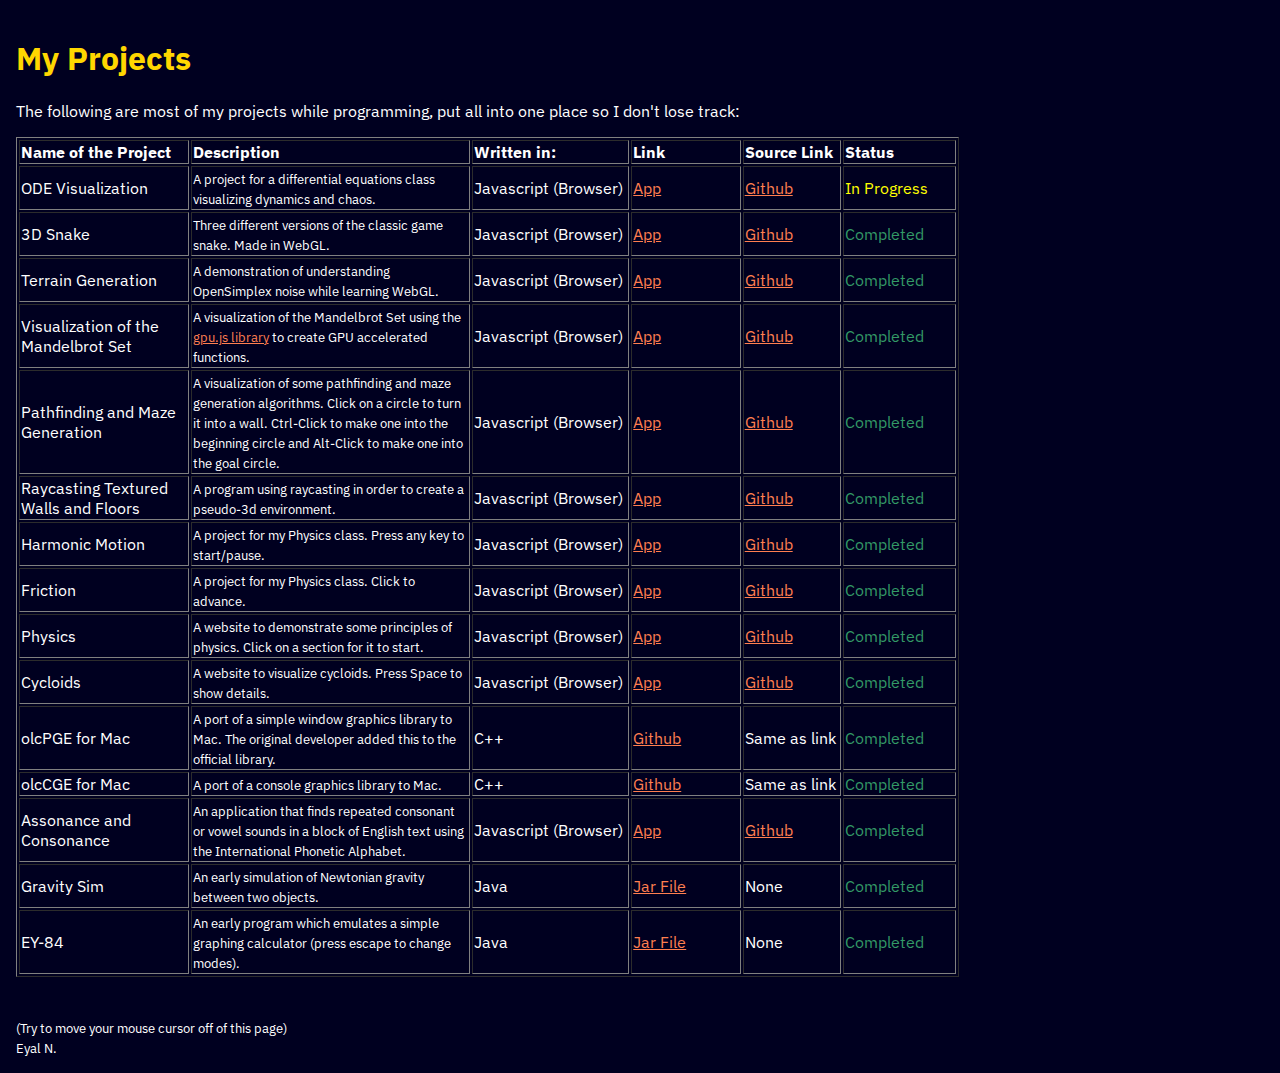
<file: index.html>
<!DOCTYPE html>
<html>
  <base target="_blank">
  <head>
    <meta charset="utf-8">
    <meta name="viewport" content="width=device-width">
    <title>Coding Progress</title>
    <meta name="theme-color">
    <link href="https://fonts.googleapis.com/css?family=IBM+Plex+Sans:100,100i,400,400i,700,700i" rel="stylesheet">
    <link href="style.css" rel="stylesheet" type="text/css">
    <script src="script.js"></script>
  </head>
  <body onload="drawScreen.start()" onmouseover="changeStatus(true);" onmouseout="changeStatus(false);">
    <div>
    <h1><span style="color: #FFD700;">My Projects</span></h1>
    <p>The following are most of my projects while programming, put all into one place so I don't lose track:</p>
    <table style="width: 943px;" border="1">
    <thead>
    <tr>
    <td style="width: 256px;"><strong>Name of the Project</strong></td>
    <td style="width: 506px;"><strong>Description</strong></td>
    <td style="width: 250px;"><strong>Written in:</strong></td>
    <td style="width: 176px;"><strong>Link</strong></td>
    <td style="width: 146px;"><strong>Source Link</strong></td>
    <td style="width: 146px;"><strong>Status</strong></td>
    </tr>
    </thead>
    <tbody>
    <tr>
    <td style="width: 256px;">ODE Visualization</td>
    <td style="width: 506px;"><small>A project for a differential equations class visualizing dynamics and chaos.</small></td>
    <td style="width: 146px;">Javascript (Browser)</td>
    <td style="width: 176px;"><a href="ode/index.html">App</a></td>
    <td style="width: 146px;"><a href="https://github.com/eynoy/site/tree/master/ode">Github</a></td>
    <td style="width: 146px;"><span style="color: #ffff00;">In Progress</span></td>
    </tr>
    <tr>
    <td style="width: 256px;">3D Snake</td>
    <td style="width: 506px;"><small>Three different versions of the classic game snake. Made in WebGL.</small></td>
    <td style="width: 146px;">Javascript (Browser)</td>
    <td style="width: 176px;"><a href="snake/index.html">App</a></td>
    <td style="width: 146px;"><a href="https://github.com/eynoy/site/tree/master/snake">Github</a></td>
    <td style="width: 146px;"><span style="color: #339966;">Completed</span></td>
    </tr>
    <tr>
    <td style="width: 256px;">Terrain Generation</td>
    <td style="width: 506px;"><small>A demonstration of understanding OpenSimplex noise while learning WebGL.</small></td>
    <td style="width: 146px;">Javascript (Browser)</td>
    <td style="width: 176px;"><a href="terrain-gen/index.html">App</a></td>
    <td style="width: 146px;"><a href="https://github.com/eynoy/site/tree/master/terrain-gen">Github</a></td>
    <td style="width: 146px;"><span style="color: #339966;">Completed</span></td>
    </tr>
    <tr>
    <td style="width: 256px;">Visualization of the Mandelbrot Set</td>
      <td style="width: 506px;"><small>A visualization of the Mandelbrot Set using the <a href="https://github.com/gpujs/gpu.js">gpu.js library</a> to create GPU accelerated functions.</small></td>
    <td style="width: 146px;">Javascript (Browser)</td>
    <td style="width: 176px;"><a href="Mandelbrot/index.html">App</a></td>
    <td style="width: 146px;"><a href="https://github.com/eynoy/site/tree/master/Mandelbrot">Github</a></td>
    <td style="width: 146px;"><span style="color: #339966;">Completed</span></td>
    </tr>
    <tr>
    <td style="width: 256px;">Pathfinding and Maze Generation</td>
    <td style="width: 506px;"><small>A visualization of some pathfinding and maze generation algorithms. Click on a circle to turn it into a wall. Ctrl-Click to make one into the beginning circle and Alt-Click to make one into the goal circle.</small></td>
    <td style="width: 146px;">Javascript (Browser)</td>
    <td style="width: 176px;"><a href="Pathfinding/index.html">App</a></td>
    <td style="width: 146px;"><a href="https://github.com/eynoy/site/tree/master/Pathfinding">Github</a></td>
    <td style="width: 146px;"><span style="color: #339966;">Completed</span></td>
    </tr>
    <tr>
    <td style="width: 256px;">Raycasting Textured<br>Walls and Floors</td>
    <td style="width: 506px;"><small>A program using raycasting in order to create a pseudo-3d environment.</small></td>
    <td style="width: 146px;">Javascript (Browser)</td>
    <td style="width: 176px;"><a href="Raycasting/index.html">App</a></td>
    <td style="width: 146px;"><a href="https://github.com/eynoy/site/tree/master/Raycasting">Github</a></td>
    <td style="width: 146px;"><span style="color: #339966;">Completed</span></td>
    </tr>
    <tr>
    <td style="width: 256px;">Harmonic Motion</td>
    <td style="width: 506px;"><small>A project for my Physics class. Press any key to start/pause.</small></td>
    <td style="width: 146px;">Javascript (Browser)</td>
    <td style="width: 176px;"><a href="HarmonicMotion/index.html">App</a></td>
    <td style="width: 146px;"><a href="https://github.com/eynoy/site/tree/master/HarmonicMotion">Github</a></td>
    <td style="width: 146px;"><span style="color: #339966;">Completed</span></td>
    </tr>
    <tr>
    <td style="width: 256px;">Friction</td>
    <td style="width: 506px;"><small>A project for my Physics class. Click to advance.</small></td>
    <td style="width: 146px;">Javascript (Browser)</td>
    <td style="width: 176px;"><a href="Friction/index.html">App</a></td>
    <td style="width: 146px;"><a href="https://github.com/eynoy/site/tree/master/Friction">Github</a></td>
    <td style="width: 146px;"><span style="color: #339966;">Completed</span></td>
    </tr>
    <tr>
    <td style="width: 256px;">Physics</td>
      <td style="width: 506px;"><small>A website to demonstrate some principles of physics. Click on a section for it to start.</small></td>
    <td style="width: 146px;">Javascript (Browser)</td>
    <td style="width: 176px;"><a href="exp/index.html">App</a></td>
    <td style="width: 146px;"><a href="https://github.com/eynoy/site/tree/master/exp">Github</a></td>
    <td style="width: 146px;"><span style="color: #339966;">Completed</span></td>
    </tr>
    <tr>
    <td style="width: 256px;">Cycloids</td>
      <td style="width: 506px;"><small>A website to visualize cycloids. Press Space to show details.</small></td>
    <td style="width: 146px;">Javascript (Browser)</td>
    <td style="width: 176px;"><a href="Cycloids/index.html">App</a></td>
    <td style="width: 146px;"><a href="https://github.com/eynoy/site/tree/master/Cycloids">Github</a></td>
    <td style="width: 146px;"><span style="color: #339966;">Completed</span></td>
    </tr>
    <tr>
    <td style="width: 256px;">olcPGE for Mac</td>
    <td style="width: 506px;"><small>A port of a simple window graphics library to Mac. The original developer added this to the official library.</small></td>
    <td style="width: 146px;">C++</td>
    <td style="width: 176px;"><a href="https://github.com/MumflrFumperdink/olcPGEMac">Github</a></td>
    <td style="width: 146px;">Same as link</td>
    <td style="width: 146px;"><span style="color: #339966;">Completed</span></td>
    </tr>
    <tr>
    <td style="width: 256px;">olcCGE for Mac</td>
    <td style="width: 506px;"><small>A port of a console graphics library to Mac.</small></td>
    <td style="width: 146px;">C++</td>
    <td style="width: 176px;"><a href="https://github.com/MumflrFumperdink/olcCGEMac">Github</a></td>
    <td style="width: 146px;">Same as link</td>
    <td style="width: 146px;"><span style="color: #339966;">Completed</span></td>
    </tr>
    <tr>
    <td style="width: 256px;">Assonance and<br>Consonance</td>
    <td style="width: 506px;"><small>An application that finds repeated consonant or vowel sounds in a block of English text using the International Phonetic Alphabet.</small></td>
    <td style="width: 146px;">Javascript (Browser)</td>
    <td style="width: 176px;"><a href="Analyze-Text/index.html">App</a></td>
    <td style="width: 146px;"><a href="https://github.com/eynoy/site/tree/master/Analyze-Text">Github</a></td>
    <td style="width: 146px;"><span style="color: #339966;">Completed</span></td>
    </tr>
    <tr>
    <td style="width: 256px;">Gravity Sim</td>
    <td style="width: 506px;"><small>An early simulation of Newtonian gravity between two objects.</small></td>
    <td style="width: 146px;">Java</td>
    <td style="width: 176px;"><a href="https://cdn.glitch.com/fc72785e-f2e2-4537-85a0-b20b5854dfb3%2FGravity.jar?v=1565663135077">Jar File</a></td>
    <td style="width: 146px;">None</td>
    <td style="width: 146px;"><span style="color: #339966;">Completed</span></td>
    </tr>
    <tr>
    <td style="width: 256px;">EY-84</td>
    <td style="width: 506px;"><small>An early program which emulates a simple graphing calculator (press escape to change modes).</small></td>
    <td style="width: 146px;">Java</td>
    <td style="width: 176px;"><a href="https://cdn.glitch.com/fc72785e-f2e2-4537-85a0-b20b5854dfb3%2FEY-84.jar?v=1565935518552">Jar File</a></td>
    <td style="width: 146px;">None</td>
    <td style="width: 146px;"><span style="color: #339966;">Completed</span></td>
    </tr>
    </tbody>
    </table>

    <small>
    <br><br>
    (Try to move your mouse cursor off of this page)<br>
    Eyal N.
    </small>
    </div>
  </body>
</html>
</file>
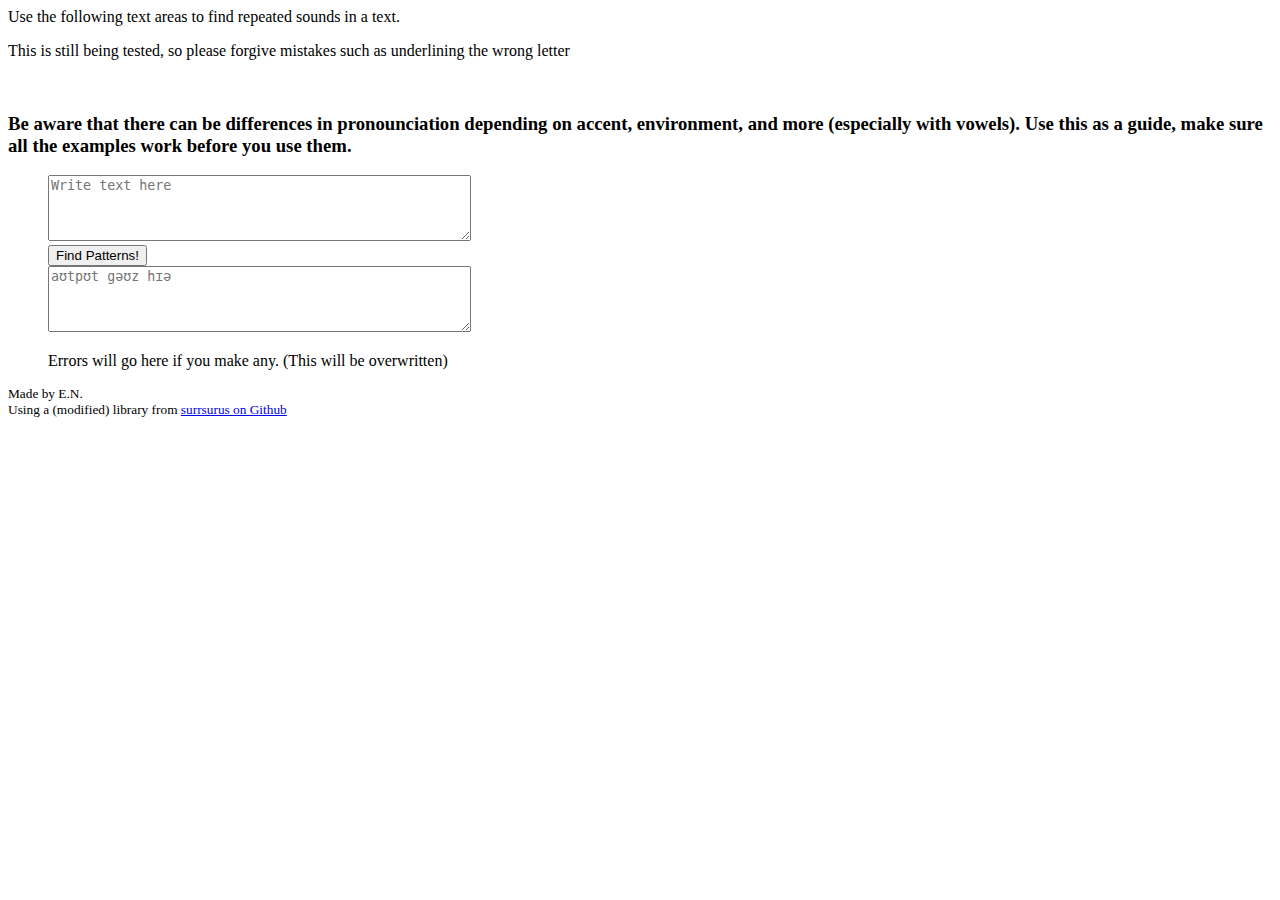
<file: Analyze-Text/index.html>
<html lang="en">

<head>
  <link href="style.css" rel="stylesheet" type="text/css" />
  <meta charset="utf-8">

  <title>Finding Patterns</title>

</head>

<body>
  <!-- Load in the scripts first -->
  <script src="lib/text-to-ipa.js"></script>
  <script src="lib/converter-form.js"></script>
  <script src="script.js"></script>

  <!-- Load dictionary on window load, you may want to change this according to your needs.
  To demonstrate this program, it's just done on window load though.
  NOTE: This program implies that the CMU IPA dictionary (http://people.umass.edu/nconstan/CMU-IPA/)
  has been loaded with loadDict(). This dictionary is by default included with this
  program under the name 'ipadict.txt'. This _WILL NOT WORK_ with any other IPA dictionary.
  -->

  <p>Use the following text areas to find repeated sounds in a text.</p>
  <p>This is still being tested, so please forgive mistakes such as underlining the wrong letter</p>
  <br />
  <h3>Be aware that there can be differences in pronounciation depending on accent, environment, and more (especially with vowels). Use this as a guide, make sure all the examples work before you use them.</h3>
  
  <!-- Create a form div -->
  <div id="js-text-to-ipa-form">

    <ul style="list-style-type: none;">
      <!-- ipa-in is the designated ID to determine where text will be input from -->
      <li><textarea id="ipa-in" placeholder="Write text here" rows="4" cols="50"></textarea></li>
      
      <!-- This submit button runs the conversion on the input text
      As you can see, when this buton is pressed, the conver() function is ran
      where the input, output, and error IDs are given as parameters.
      These can be set to whatever you like, as long as inID and outID are text areas, and errID is a div.
      -->
      <li class="button"><button type="button" id="js-ipa-submit" onClick="convertToIPA()">Find Patterns!</button></li>
      <!-- ipa-out is the designated ID to determine where the converted text will be output to -->
      <li><textarea readonly id="ipa-out" placeholder="aʊtpʊt gəʊz hɪə" rows="4" cols="50"></textarea></li>

    </ul>

    <ul style="list-style-type: none;">
      <li><noscript><p>This converter will not work unless Javascript is enabled.</p></noscript></li>
      <li>
        <!-- ipa-err is the designated ID to determine where any errors with the translation will go -->
        <div id="ipa-err">
          <p>Errors will go here if you make any. (This will be overwritten)</p>
        </div>
      </li>
    </ul>

  </div>

  <text id="ending"> </text>
  <small>Made by E.N.<br>Using a (modified) library from <a href="https://github.com/surrsurus/text-to-ipa" target="_blank">surrsurus on Github</a></small>
</body>

<script>
  window.onload = onLoadPage();
</script>

</html>
</file>
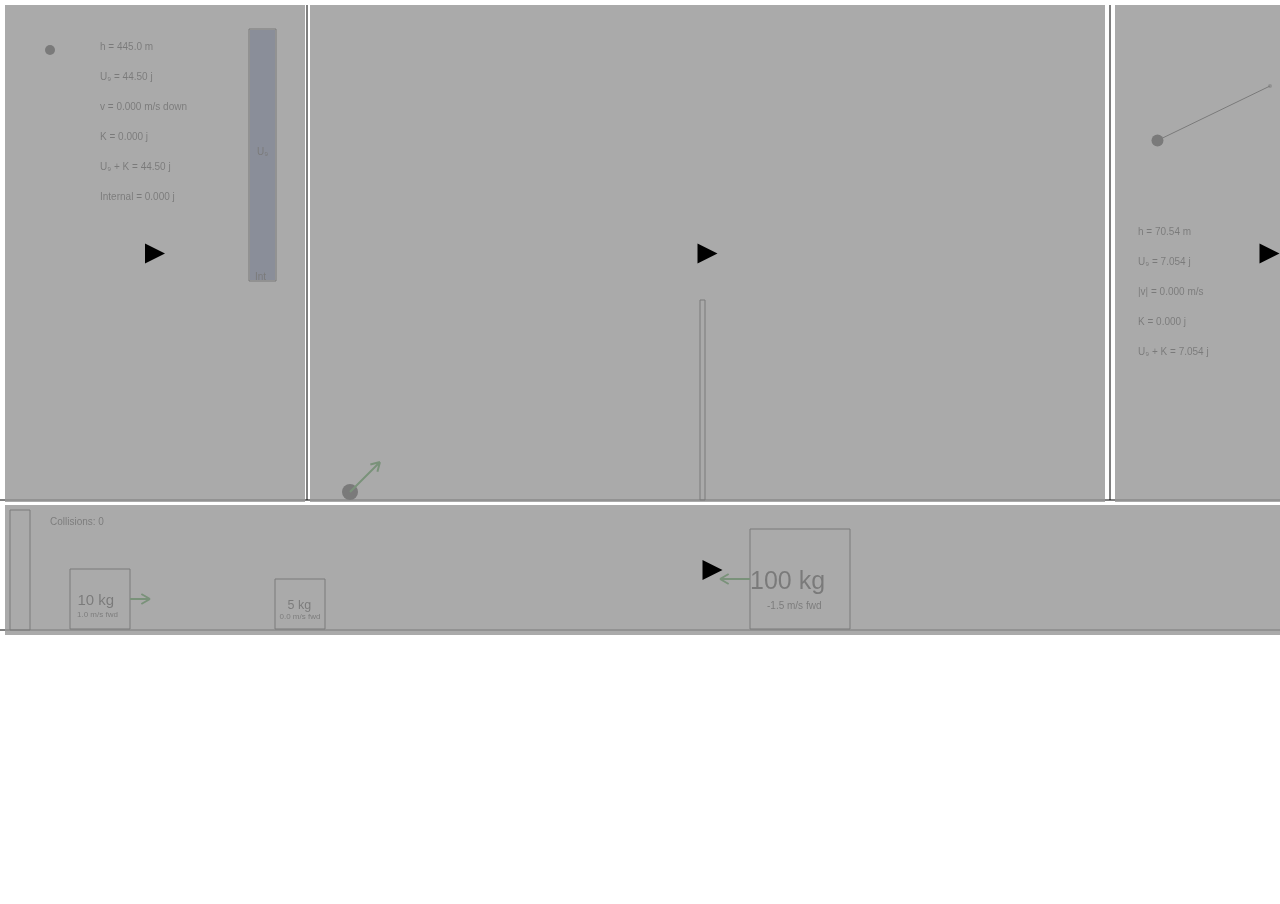
<file: exp/index.html>
<!DOCTYPE html>
<html>
  <head>
    <meta charset="utf-8">
    <meta name="viewport" content="width=device-width">
    <title id="not funny">Physics</title>
    <link href="style.css" rel="stylesheet" type="text/css" />
  </head>
  <body onload="drawScreen.start()">
    <canvas id="drawScren"></canvas>
    <script src="js/object.js"></script>
    <script src="js/energyBall.js"></script>
    <script src="js/projectilePath.js"></script>
    <script src="js/momentumBox.js"></script>
    <script src="js/pendulum.js"></script>
    <script src="js/script.js"></script>
  </body>
</html>
</file>
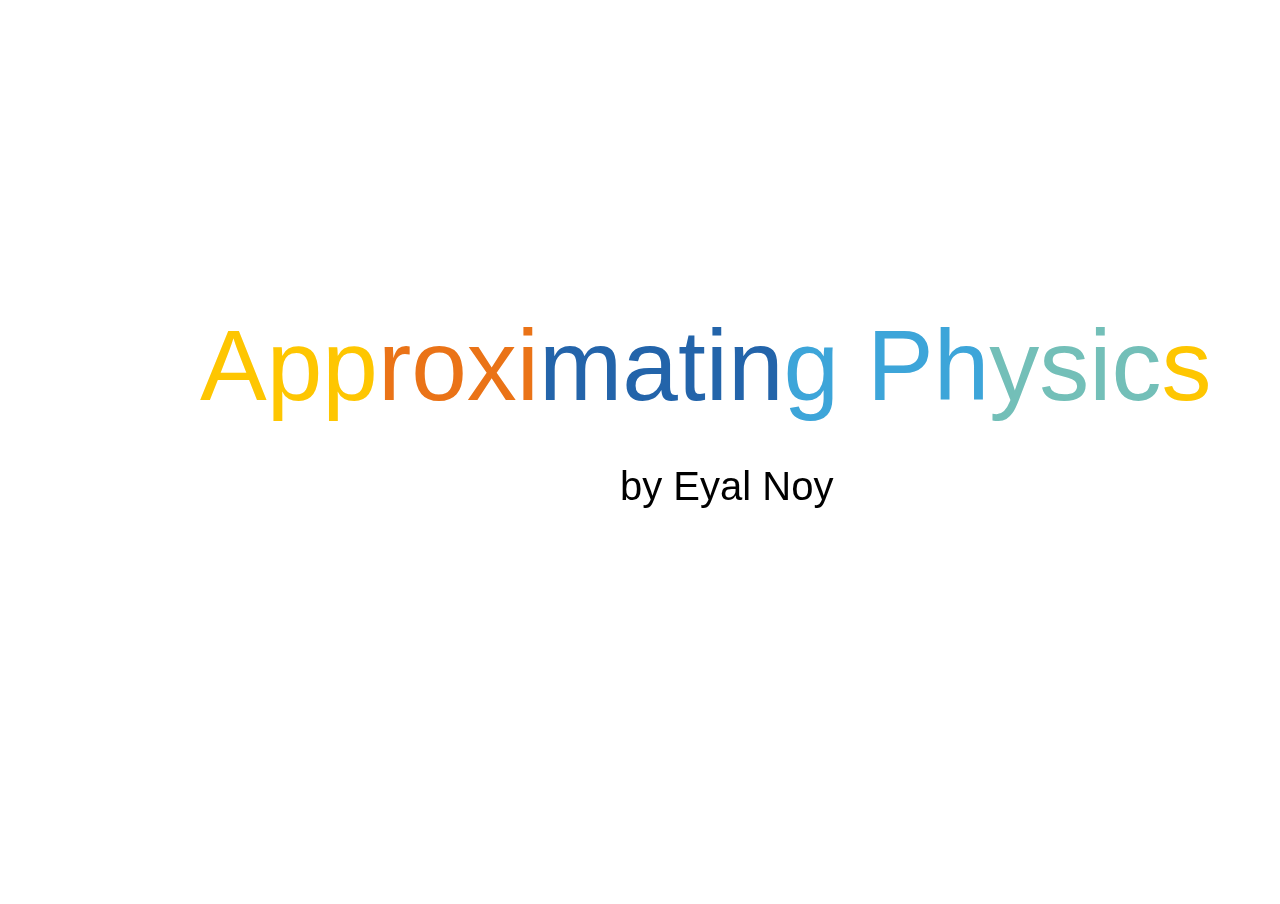
<file: Friction/index.html>
<!DOCTYPE html>
<html>
  <head>
    <meta charset="utf-8">
    <meta name="viewport" content="width=device-width">
    <title>Friction Approximation</title>
    <link href="style.css" rel="stylesheet" type="text/css" />
  </head>
  <body onload="drawScreen.start()"> <!-- oncontextmenu="return false" -->
    <canvas id="drawScren"></canvas>
    <script src="js/helpers.js"></script>
    <script src="js/slide9.js"></script>
    <script src="js/slide8.js"></script>
    <script src="js/slide7.js"></script>
    <script src="js/slide6.js"></script>
    <script src="js/slide5.js"></script>
    <script src="js/slide4.js"></script>
    <script src="js/slide3.js"></script>
    <script src="js/slide2.js"></script>
    <script src="js/slide1.js"></script>
    <script src="js/script.js"></script>
  </body>
</html>
</file>
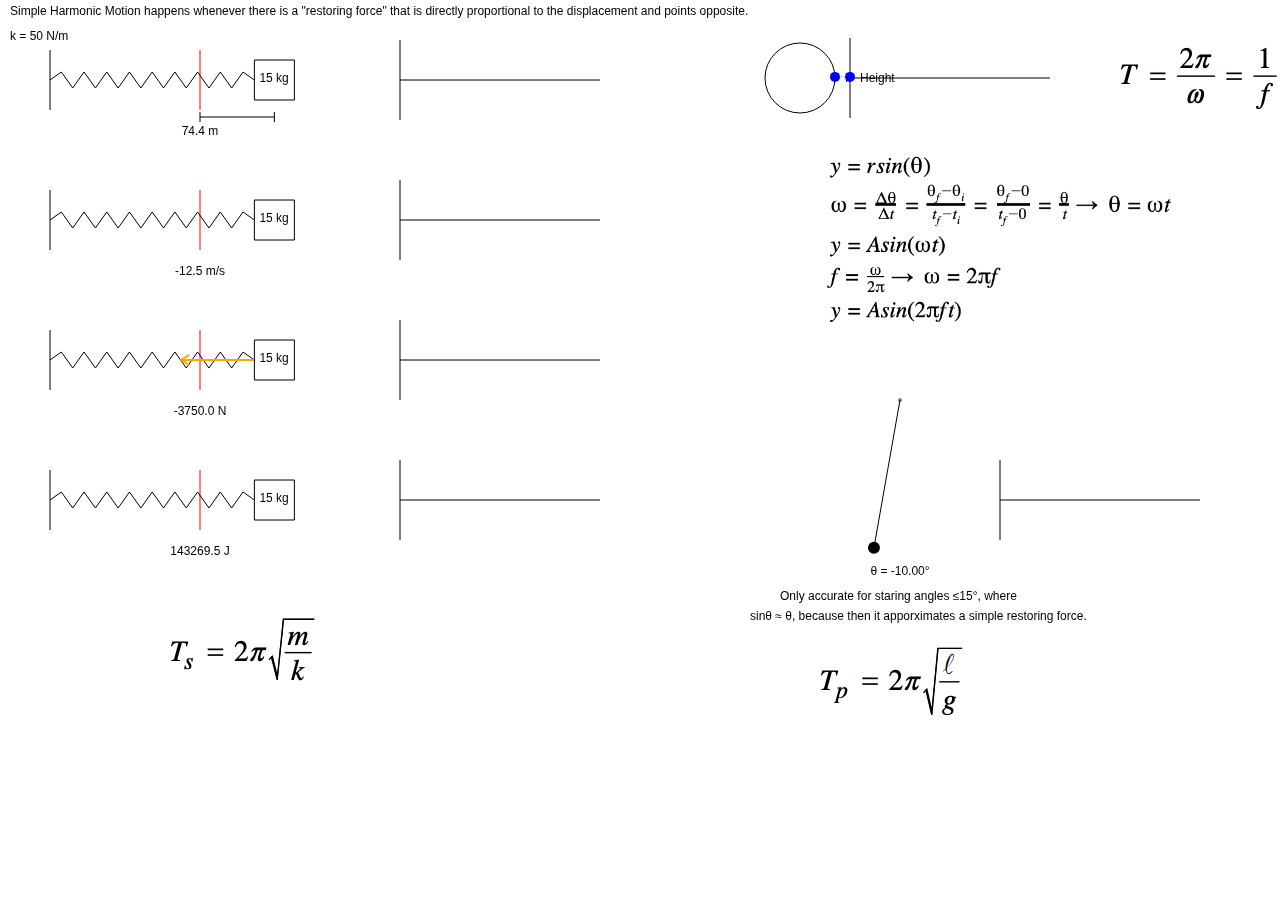
<file: HarmonicMotion/index.html>
<!DOCTYPE html>
<html>
  <head>
    <meta charset="utf-8">
    <meta name="viewport" content="width=device-width">
    <title>Harmonic Motion</title>
    <link href="style.css" rel="stylesheet" type="text/css" />
  </head>
  <body onload="drawScreen.start()">
    <canvas id="drawScren"></canvas>
    <script src="js/script.js"></script>
    <script src="js/Vector.js"></script>
    <script src="js/Box.js"></script>
    <script src="js/Graph.js"></script>
    <script src="js/CircleSystem.js"></script>
    <script src="js/SpringSystem.js"></script>
    <script src="js/pendulum.js"></script>
    <script src="js/main.js"></script>
  </body>
</html>
</file>
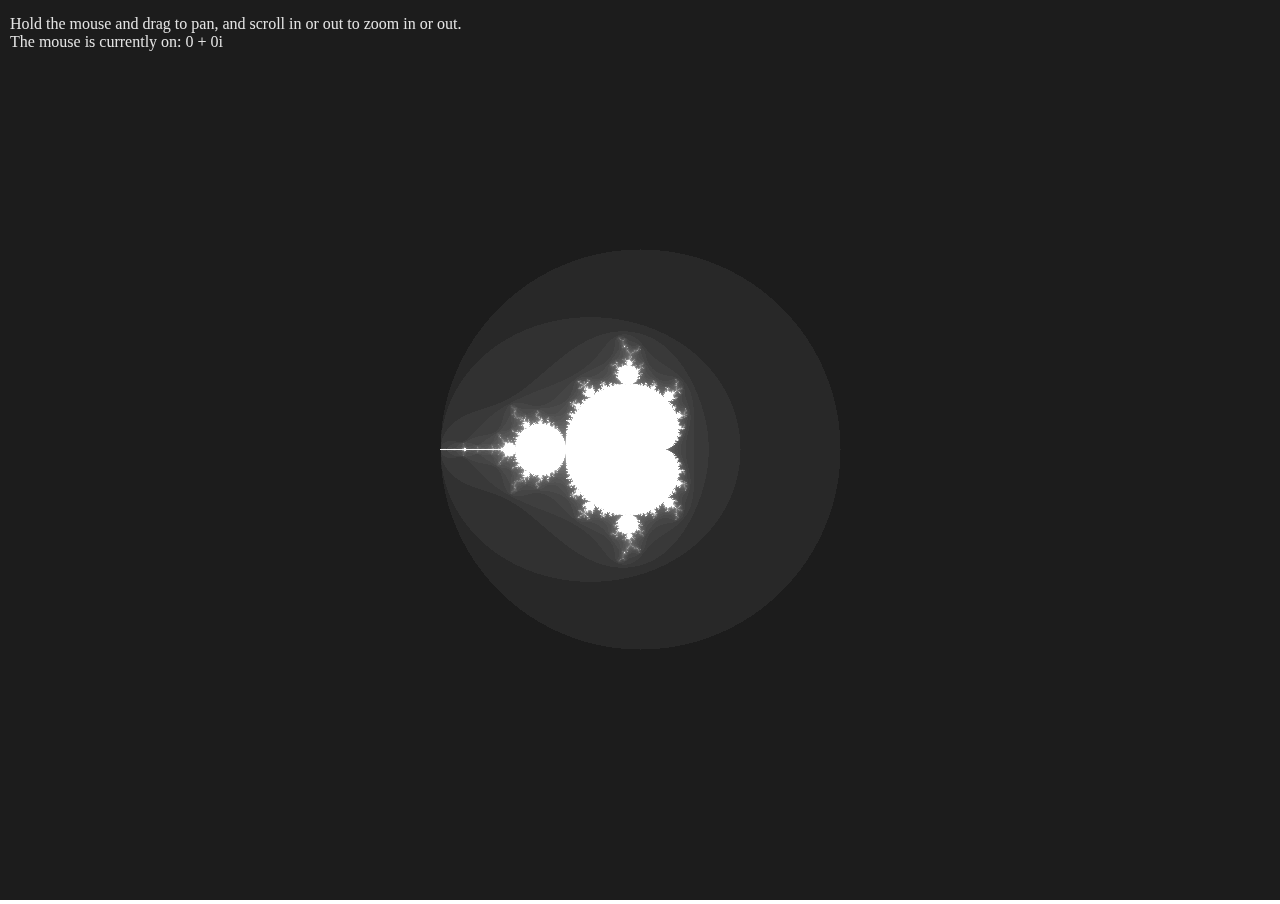
<file: Mandelbrot/index.html>
<!DOCTYPE html>
<html>
  <head>
    <meta charset="utf-8">
    <meta name="viewport" content="width=device-width">
    <title>Mandelbrot</title>
    <link href="style.css" rel="stylesheet" type="text/css" />
    <script src="lib/gpu-browser.min.js"></script>
  </head>
  <body>
    <script src="script.js"></script>
    <div id="position">
    Hold the mouse and drag to pan, and scroll in or out to zoom in or out.
    <br>
    The mouse is currently on: 0 + 0i
    </div>
  </body>
</html>
</file>
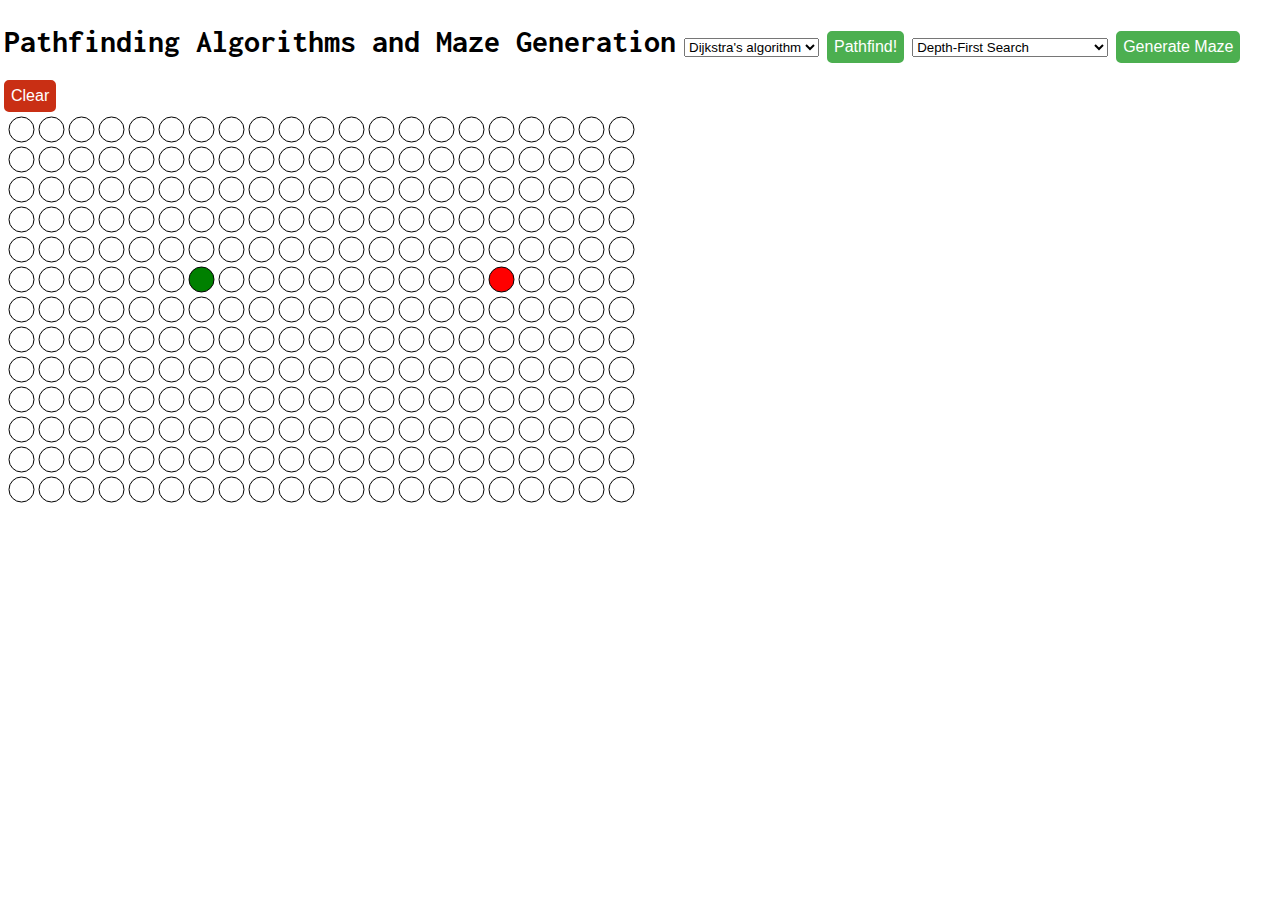
<file: Pathfinding/index.html>
<!DOCTYPE html>
<html>
  <head>
    <meta charset="utf-8">
    <meta name="viewport" content="width=device-width">
    <title>Pathfinding Algorithms</title>
    <link href="style.css" rel="stylesheet" type="text/css" />
    <link href="https://fonts.googleapis.com/css?family=Inconsolata&display=swap" rel="stylesheet">
    <script src="js/other.js"></script>
    <script src="js/structs.js"></script>
    <script src="js/board.js"></script>
    <script src="js/main.js"></script>
    <script src="js/script.js"></script>
  </head>
  <body onload="drawScreen.start()">
    <div id="notCanvas">
      <h1>Pathfinding Algorithms and Maze Generation</h1>
      <select id = "pathList">
        <option value = "1">Dijkstra's algorithm</option>
        <option value = "2">Dijkstra's (early)</option>
        <option value = "3">A*</option>
        <option value = "4">A* (early)</option>
      </select>
      <button onclick="algoType = parseInt(document.getElementById('pathList').value)">Pathfind!</button>
      <select id = "mazeList">
        <option value = "1">Depth-First Search</option>
        <option value = "2">Randomized Prim's algorithm</option>
      </select>
      <button onclick="mazeAlgo = parseInt(document.getElementById('mazeList').value); constructingMaze = true; board.beginMaze();">Generate Maze</button>
      <button class="clearer" onclick="board.reset(); board.clear()">Clear</button>
    </div>
    <canvas id="drawScren"></canvas>
  </body>
</html>
</file>
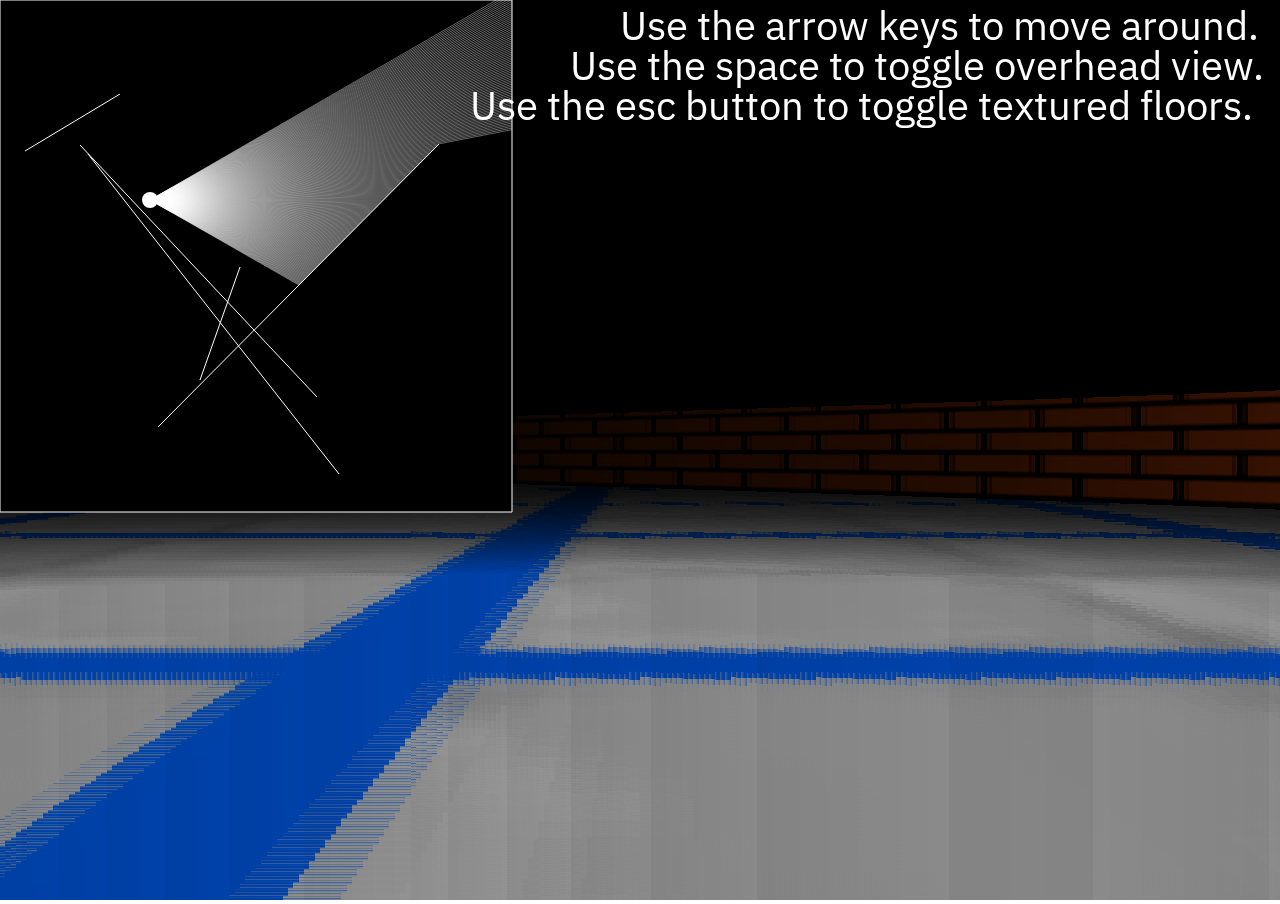
<file: Raycasting/index.html>
<!DOCTYPE html>
<html>
  <head>
    <meta charset="utf-8">
    <meta name="viewport" content="width=device-width">
    <title>Raycasting</title>
    <link rel="apple-touch-icon" sizes="180x180" href="Resources/apple-touch-icon.png">
    <link rel="icon" type="image/png" sizes="32x32" href="Resources/favicon-32x32.png">
    <link rel="icon" type="image/png" sizes="16x16" href="Resources/favicon-16x16.png">
    <link rel="mask-icon" href="Resources/safari-pinned-tab.svg" color="#5bbad5">
    <link rel="shortcut icon" href="Resources/favicon.ico">
    <meta name="msapplication-TileColor" content="#da532c">
    <meta name="msapplication-config" content="Resources/browserconfig.xml">
    <meta name="theme-color" content="#ffffff">
   <link href="https://fonts.googleapis.com/css?family=IBM+Plex+Sans:100,100i,400,400i,700,700i" rel="stylesheet">
    <link href="style.css" rel="stylesheet" type="text/css"></link>
  </head>
  <body onload="gameScreen.start()">
    <script src="script.js"></script>
  </body>
</html>
</file>
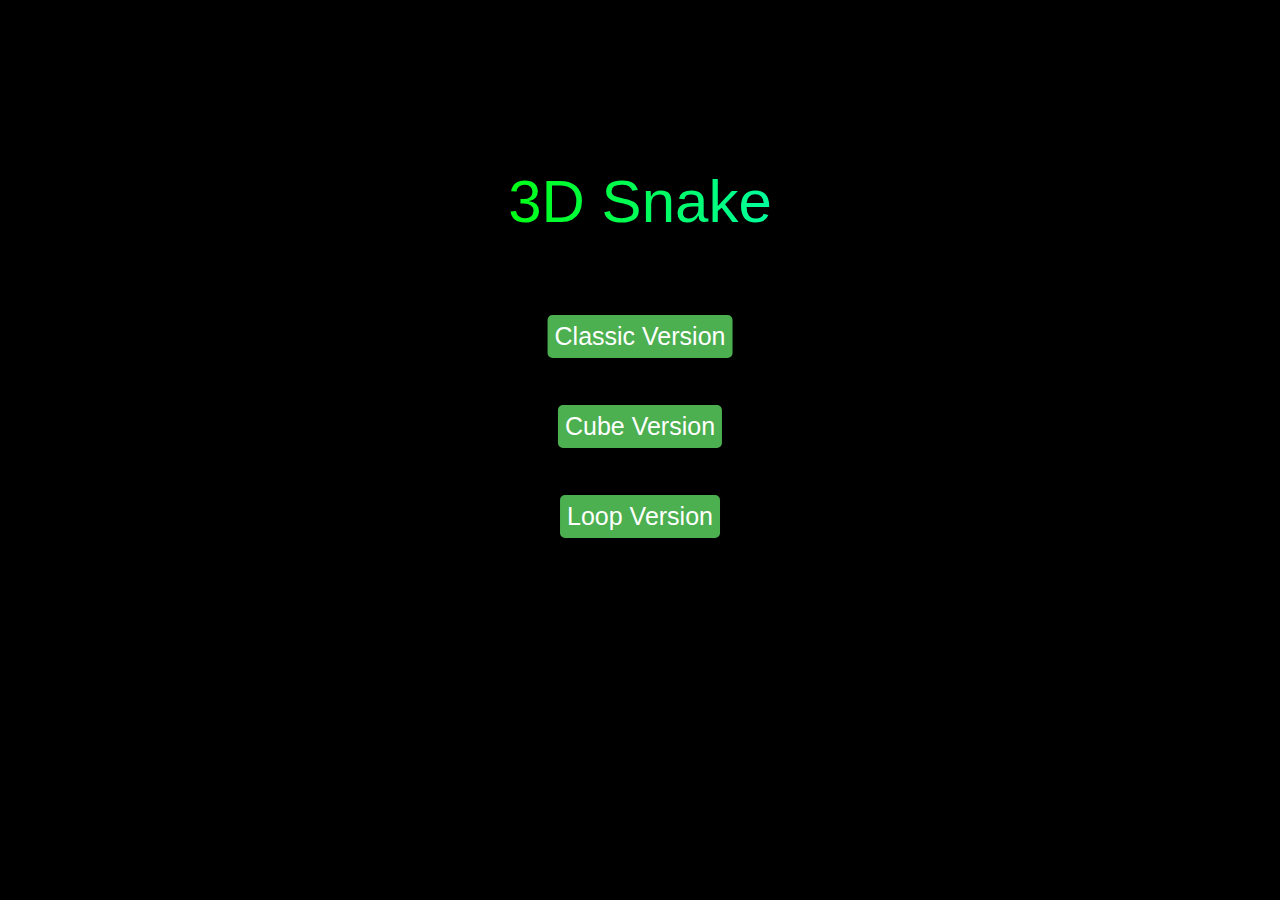
<file: snake/index.html>
<!DOCTYPE html>
<html>
  <head>
    <meta charset="utf-8">
    <meta name="viewport" content="width=device-width">
    <title>Snake 3D</title>
    <link href="style.css" rel="stylesheet" type="text/css" />
  </head>
  <body onload="mainScreen()">
    <canvas id="game-surface"></canvas>
    <div id="hud">
      <p id="fps"></p>
    </div>
    <script src="js/lib/gl-matrix-min.js"></script>
    <script src="js/others.js"></script>
    <script src="js/shaders.js"></script>
    <script src="js/texture.js"></script>
    <script src="js/Mesh.js"></script>
    <script src="js/options.js"></script>
    <script src="js/Fruit.js"></script>
    <script src="js/Segment.js"></script>
    <script src="js/Snake.js"></script>
    <script src="js/main.js"></script>
    <script src="js/script.js"></script>
  </body>
</html>
</file>
<file: style.css>
@font-face {
    font-family: 'IBM Plex Sans', cursive;
    font-weight: normal;
    font-style: normal;
}

body {
  font-family: 'IBM Plex Sans', cursive;
  background: #000020;
  color: white;
  padding: 1em;
  margin: 0;
}

td {
  height: 1px;
}

a {
  color: #ff7f50;
}
</file>
<file: Analyze-Text/style.css>
.no-click {
  pointer-events: none;
}
.underline {
  text-decoration: underline;
}
</file>
<file: exp/style.css>
body {
  margin: 0;
  overflow: hidden;
}
</file>
<file: Friction/style.css>
body {
  margin: 0;
  overflow: hidden;
}
</file>
<file: HarmonicMotion/style.css>
body {
  margin: 0;
  overflow: hidden;
}
</file>
<file: Mandelbrot/style.css>
body {
  margin: 0;
  overflow: hidden;
}

div {
  position: absolute;
  background-color: transparent;
  color: white;
  mix-blend-mode: exclusion;
  font-family: Roboto;
  top: 15px;
  left: 10px;
}

canvas {
  position: relative;
}
</file>
<file: Pathfinding/style.css>
body {
  font-family: 'Inconsolata', monospace;
  margin: 4px;
  overflow: hidden;
}

h1 {
  display: inline-block;
}

button {
  background-color: #4CAF50;
  border: 2px solid #4CAF50;
  border-radius: 5px;
  color: white;
  padding: 5px 5px;
  display: inline-block;
  font-size: 16px;
  -webkit-transition-duration: 0.4s; /* Safari */
  transition-duration: 0.4s;
}

.clearer {
  background-color: rgb(201, 47, 20);
  border: 2px solid rgb(201, 47, 20);
  border-radius: 5px;
  color: white;
  padding: 5px 5px;
  display: inline-block;
  font-size: 16px;
  -webkit-transition-duration: 0.4s; /* Safari */
  transition-duration: 0.4s;
}

.clearer:hover {
  background-color: rgb(233, 80, 9);
  border: 2px solid rgb(233, 80, 9);
}

button:hover {
  background-color: #0C6F10;
  border: 2px solid #0C6F10;
}

button:active {
  background-color: black;
  border: 2px solid black;
}

/* The container must be positioned relative: */
.custom-select {
  position: relative;
  display: inline-block;
  font-family: Arial;
}

.custom-select select {
  display: none; /*hide original SELECT element: */
}

.select-selected {
  background-color: DodgerBlue;
}

/* Style the arrow inside the select element: */
.select-selected:after {
  position: absolute;
  content: "";
  top: 14px;
  right: 10px;
  width: 0;
  height: 0;
  border: 6px solid transparent;
  border-color: #fff transparent transparent transparent;
}

/* Point the arrow upwards when the select box is open (active): */
.select-selected.select-arrow-active:after {
  border-color: transparent transparent #fff transparent;
  top: 7px;
}

/* style the items (options), including the selected item: */
.select-items div,.select-selected {
  color: #ffffff;
  padding: 8px 16px;
  border: 1px solid transparent;
  border-color: transparent transparent rgba(0, 0, 0, 0.1) transparent;
  cursor: pointer;
}

/* Style items (options): */
.select-items {
  position: absolute;
  background-color: DodgerBlue;
  top: 100%;
  left: 0;
  right: 0;
  z-index: 99;
}

/* Hide the items when the select box is closed: */
.select-hide {
  display: none;
}

.select-items div:hover, .same-as-selected {
  background-color: rgba(0, 0, 0, 0.1);
}
</file>
<file: Raycasting/style.css>
@font-face {
    font-family: 'IBM Plex Sans', cursive;
    font-weight: normal;
    font-style: normal;

}

body {
  margin: 0;
  overflow: hidden;
}

#gameScreen {
  background: black;
}
</file>
<file: snake/style.css>
body {
  margin: 0;
  overflow: hidden;
  background-color: black;
  font-family: 'Segoe UI', Tahoma, Geneva, Verdana, sans-serif;
}

p {
  margin-block-start: 1%;
  margin-block-end: 1%;
}

#hud {
  display: none;
  position: absolute;
  color: white;
  top: 10px;
  left: 20px;
}

.centered {
  position: fixed;
  left: 50%;
  /* bring your own prefixes */
  transform: translate(-50%, 0%);
  color: white;
}

.rainbow-text {
  background-image: linear-gradient(to left, rgb(0, 255, 157), rgb(0, 255, 21));
  -webkit-background-clip: text;
  color: transparent;
}

button {
  background-color: #4CAF50;
  border: 2px solid #4CAF50;
  border-radius: 5px;
  color: white;
  padding: 5px 5px;
  display: inline-block;
  font-size: 16px;
  -webkit-transition-duration: 0.4s; /* Safari */
  transition-duration: 0.4s;
}

button:hover {
  background-color: #0C6F10;
  border: 2px solid #0C6F10;
}

button:active {
  background-color: black;
  border: 2px solid black;
}
</file>
